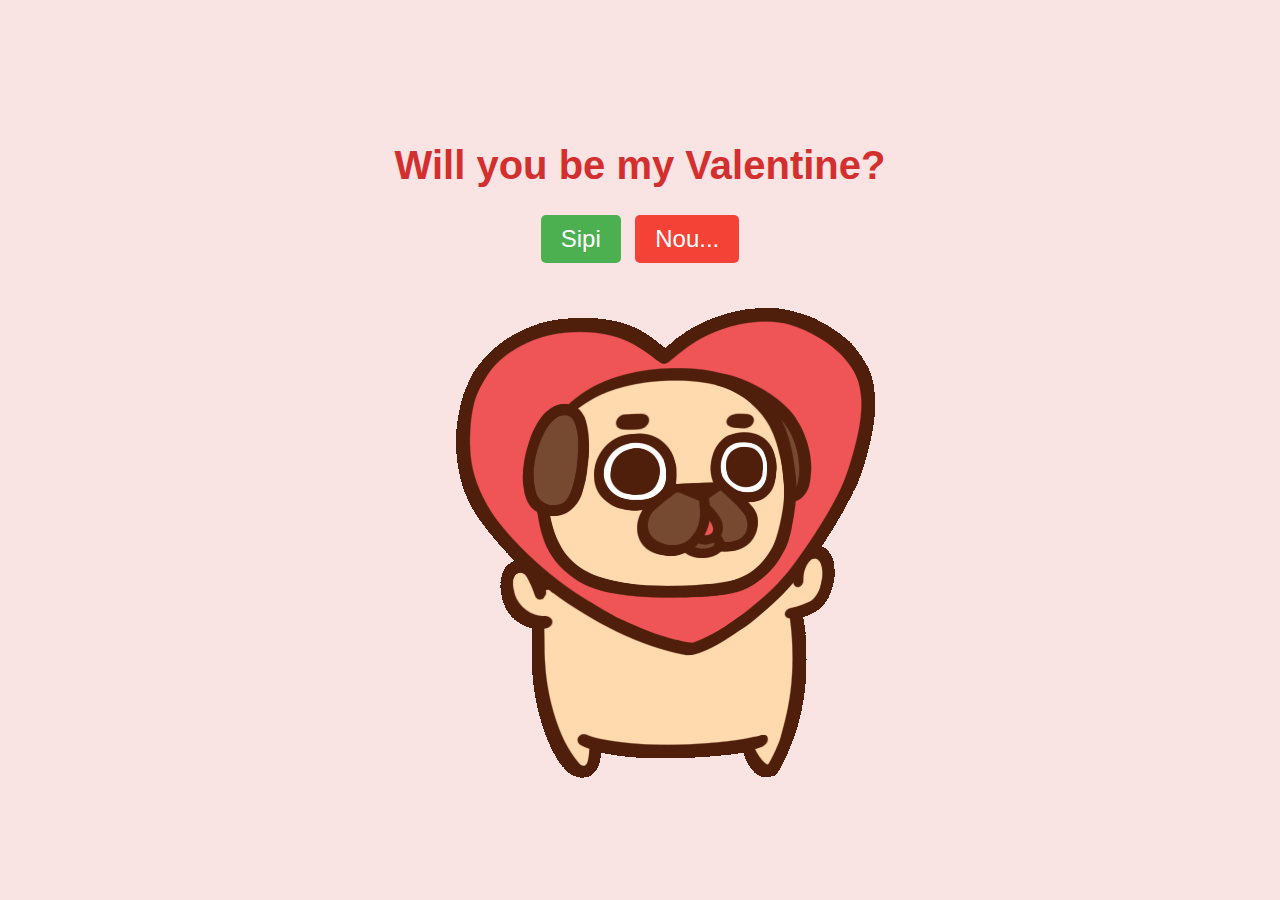
<file: index.html>
<!DOCTYPE html>
<html lang="en">
<head>
    <meta charset="UTF-8">
    <meta name="viewport" content="width=device-width, initial-scale=1.0">
    <title>Abi... Will You Be My Valentine?</title>
    <link rel="stylesheet" href="styles.css">
</head>
<body bgcolor="#F5C1EE">
    <center><div class="container">
        <h1>Will you be my Valentine?</h1>
        <div class="buttons">
            <button class="yes-button" onclick="handleYesClick()">Sipi</button>
            <button class="no-button" onclick="handleNoClick()">Nou...</button>
        </div>
        <div class="gif_container">
            <img src="image/love.gif" alt="Cute GIF">
        </div>
    </div></center>
    <script src="script.js"></script>
</body>

</html>
</file>
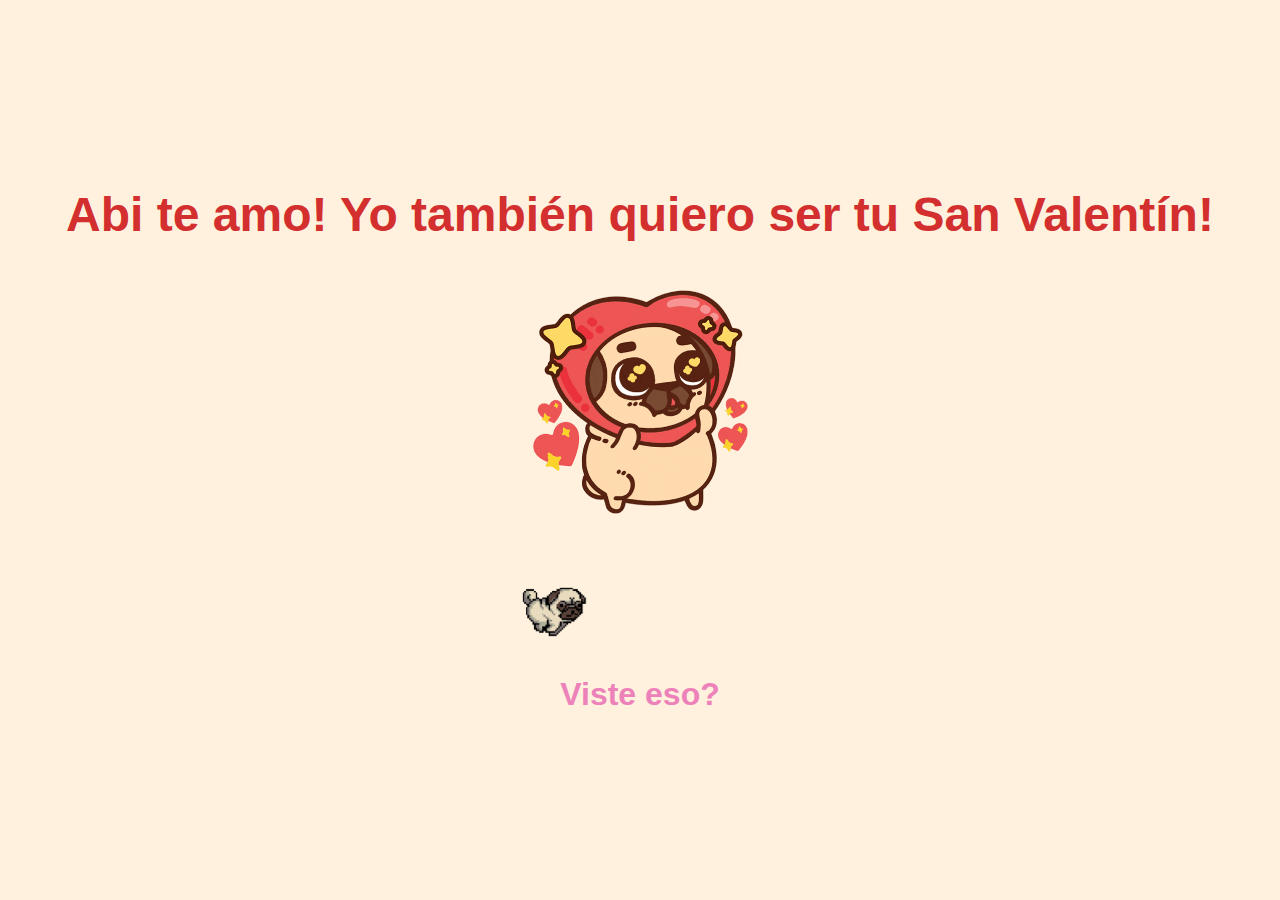
<file: si.html>
<!DOCTYPE html>
<html lang="en">
<head>
    <meta charset="UTF-8">
    <meta name="viewport" content="width=device-width, initial-scale=1.0">
    <title>TE AMO!</title>
    <link rel="stylesheet" href="si_style.css">
</head>
<body>
    <center><div class="container">
        <div>
        <h1 class="header_text">Abi te amo! Yo también quiero ser tu San Valentín!</h1>
        <div class="gif_container">
            <img src="image/si.gif">
        </div>
        <div class="gifr_container">
            <marquee scrollamount="100" behavior="scroll" direction="right">
            <img src="image/run.gif" alt="Viste eso?">
            </marquee>
        </div>
        <h3 class="headerv_text">Viste eso?</h3>
    </div></center>
</marquee>
</body>

</html>
</file>
<file: styles.css>
body {
    display: flex;
    justify-content: center;
    align-items: center;
    height: 100vh;
    margin: 0;
    background-color: #f9e3e3;
    font-family: 'Arial', sans-serif;
    flex-direction: column;
  }
  
  .container {
    text-align: center;
  }
  
  h1 {
    font-size: 2.5em;
    color: #d32f2f;
  }
  
  .buttons {
    margin-top: 20px;
  }
  
  .yes-button {
    font-size: 1.5em;
    padding: 10px 20px;
    margin-right: 10px;
    background-color: #4caf50;
    color: white;
    border: none;
    border-radius: 5px;
    cursor: pointer;
  }
  
  .no-button {
    font-size: 1.5em;
    padding: 10px 20px;
    background-color: #f44336;
    color: white;
    border: none;
    border-radius: 5px;
    cursor: pointer;
  }
  
  .gif_container img {
    max-width: 100%;
    height: auto;
    border-radius: 10px;
    margin-top: 20px;
  }
</file>
<file: si_style.css>
body {
    display: flex;
    justify-content: center;
    align-items: center;
    height: 100vh;
    margin: 0;
    background-color: #fff1de;
    font-family: 'Arial', sans-serif;
}

.container {
    text-align: center;
}

.header_text {
    font-size: 3em;
    color: #d32f2f;
}

.headerv_text {
    font-size: 2em;
    color: #ED82BB;
}

.gif_container img {
    width: 70%; 
    max-width: 250px; 
    height: auto; 
}

.gifr_container img {
    width: 10%; 
    max-width: 500px; 
    height: 100%; 
}
</file>
